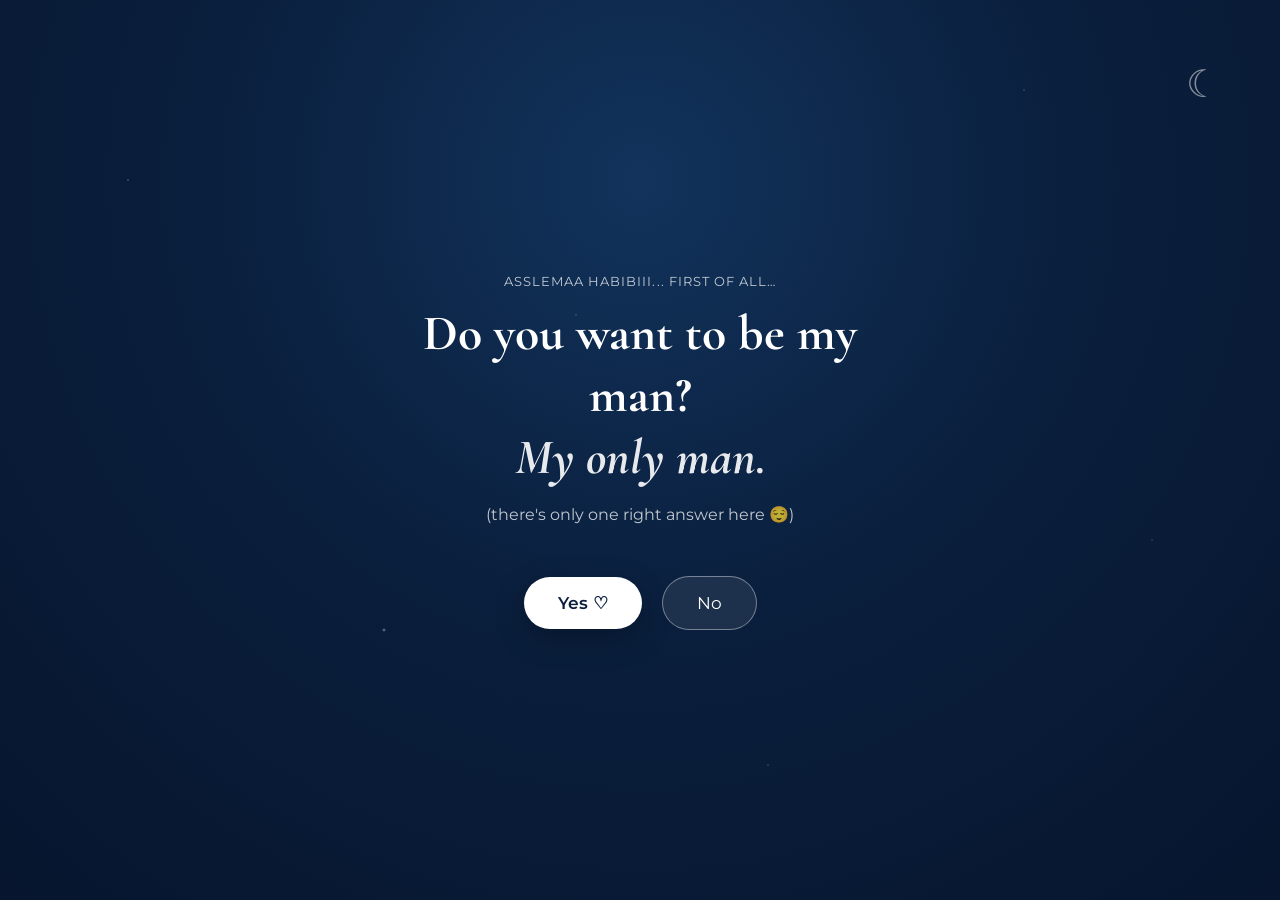
<file: index.html>
<!doctype html>
<html lang="en">
<head>
<meta charset="utf-8">
<meta name="viewport" content="width=device-width,initial-scale=1">
<title>First of all… — Chouchou</title>
<link rel="preconnect" href="https://fonts.googleapis.com">
<link rel="preconnect" href="https://fonts.gstatic.com" crossorigin>
<link href="https://fonts.googleapis.com/css2?family=Cormorant+Garamond:wght@400;500;600;700&family=Montserrat:wght@400;500;600&display=swap" rel="stylesheet">
<link rel="stylesheet" href="css/style.css">
<link rel="stylesheet" href="css/animations.css">
<style>
  html, body { height:100%; }
  body.gate-page {
    margin:0;
    min-height:100vh;
    background:radial-gradient(circle at 50% 20%, #12335c 0%, #0a1f3d 45%, #07152e 100%);
    color:#fff;
    display:flex;
    align-items:center;
    justify-content:center;
    overflow-x:hidden;
    position:relative;
  }
  .gate-stars {
    position:fixed; inset:0; pointer-events:none;
    background-image:
      radial-gradient(1px 1px at 10% 20%, rgba(255,255,255,.7), transparent),
      radial-gradient(1px 1px at 80% 10%, rgba(255,255,255,.5), transparent),
      radial-gradient(2px 2px at 30% 70%, rgba(255,255,255,.6), transparent),
      radial-gradient(1px 1px at 60% 85%, rgba(255,255,255,.5), transparent),
      radial-gradient(1px 1px at 90% 60%, rgba(255,255,255,.4), transparent),
      radial-gradient(1px 1px at 45% 35%, rgba(255,255,255,.5), transparent);
    opacity:.8;
  }
  .gate-wrap {
    position:relative;
    z-index:2;
    max-width:560px;
    margin:0 auto;
    padding:40px 24px;
    text-align:center;
  }
  .gate-wrap .eyebrow { opacity:.75; letter-spacing:.08em; text-transform:uppercase; font-size:.8rem; margin-bottom:14px; }
  .gate-wrap h1 {
    font-family:"Cormorant Garamond", serif;
    font-size:clamp(2.1rem, 6vw, 3.1rem);
    line-height:1.25;
    margin:0 0 10px;
  }
  .gate-wrap h1 em { font-style:italic; opacity:.9; }
  .gate-sub { opacity:.75; margin-bottom:44px; font-size:1rem; }
  .gate-buttons {
    display:flex; gap:20px; justify-content:center; align-items:center; flex-wrap:wrap;
    min-height:70px;
  }
  .gate-yes {
    border:0; border-radius:999px; padding:16px 34px; font:inherit; font-size:1.05rem; font-weight:600;
    cursor:pointer; background:#fff; color:#0a1f3d;
    box-shadow:0 10px 30px rgba(0,0,0,.25);
    transition:transform .2s ease;
  }
  .gate-yes:hover { transform:scale(1.06); }
  .gate-no {
    border:1px solid rgba(255,255,255,.4); border-radius:999px; padding:16px 34px; font:inherit; font-size:1.05rem;
    cursor:pointer; background:rgba(255,255,255,.08); color:#fff;
    user-select:none; -webkit-tap-highlight-color:transparent;
    z-index:5;
  }
  #gateToast {
    position:fixed; left:50%; bottom:48px; transform:translate(-50%, 20px);
    background:rgba(255,255,255,.95); color:#0a1f3d; padding:12px 22px; border-radius:999px;
    font-weight:600; font-size:.95rem; box-shadow:0 12px 30px rgba(0,0,0,.3);
    opacity:0; pointer-events:none; transition:opacity .25s ease, transform .25s ease;
    z-index:20;
  }
  #gateToast.show { opacity:1; transform:translate(-50%, 0); }
  .gate-moon { position:fixed; top:60px; right:60px; font-size:2.4rem; opacity:.5; z-index:1; }
</style>
</head>
<body class="gate-page">
  <div class="gate-stars"></div>
  <div class="gate-moon">☾</div>

  <div class="gate-wrap">
    <p class="eyebrow">Asslemaa Habibiii... First of all…</p>
    <h1>Do you want to be my man?<br><em>My only man.</em></h1>
    <p class="gate-sub">(there's only one right answer here 😌)</p>

    <div class="gate-buttons">
      <button id="gateYes" class="gate-yes" type="button">Yes ♡</button>
      <button id="gateNo" class="gate-no" type="button">No</button>
    </div>
  </div>

  <div id="gateToast">Heeyy bech njii nkasserlk rassek raaw!!! 👀</div>

  <script>
    (function () {
      const noBtn = document.getElementById('gateNo');
      const yesBtn = document.getElementById('gateYes');
      const toast = document.getElementById('gateToast');
      const noTexts = ["No", "Nope", "Try again?", "Nice try 😏", "Not an option", "Hmm no", "Still no", "Keep trying 😅"];
      let attempts = 0;
      let toastTimer = null;

      function moveNoButton() {
        const rect = noBtn.getBoundingClientRect();
        const margin = 16;
        const maxX = Math.max(margin, window.innerWidth - rect.width - margin);
        const maxY = Math.max(margin, window.innerHeight - rect.height - margin);
        const newX = margin + Math.random() * (maxX - margin);
        const newY = margin + Math.random() * (maxY - margin);

        noBtn.style.position = 'fixed';
        noBtn.style.left = newX + 'px';
        noBtn.style.top = newY + 'px';
        noBtn.style.margin = '0';
        noBtn.style.transition = 'left .22s ease, top .22s ease, transform .2s ease';
      }

      function dodge(e) {
        e.preventDefault();
        attempts++;
        moveNoButton();
        noBtn.textContent = noTexts[Math.min(attempts, noTexts.length - 1)];

        if (attempts >= 4) {
          showToast();
        }
      }

      function showToast() {
        toast.classList.add('show');
        clearTimeout(toastTimer);
        toastTimer = setTimeout(() => toast.classList.remove('show'), 1600);
      }

      // Desktop: flee before the click even lands
      noBtn.addEventListener('pointerenter', dodge);
      // Mobile / fallback: flee on the initial touch/press
      noBtn.addEventListener('pointerdown', dodge);
      // Safety net: never actually let it register as a click
      noBtn.addEventListener('click', (e) => e.preventDefault());

      yesBtn.addEventListener('click', function () {
        window.location.href = 'yes.html';
      });
    })();
  </script>

  <script src="js/main.js"></script>
</body>
</html>
</file>
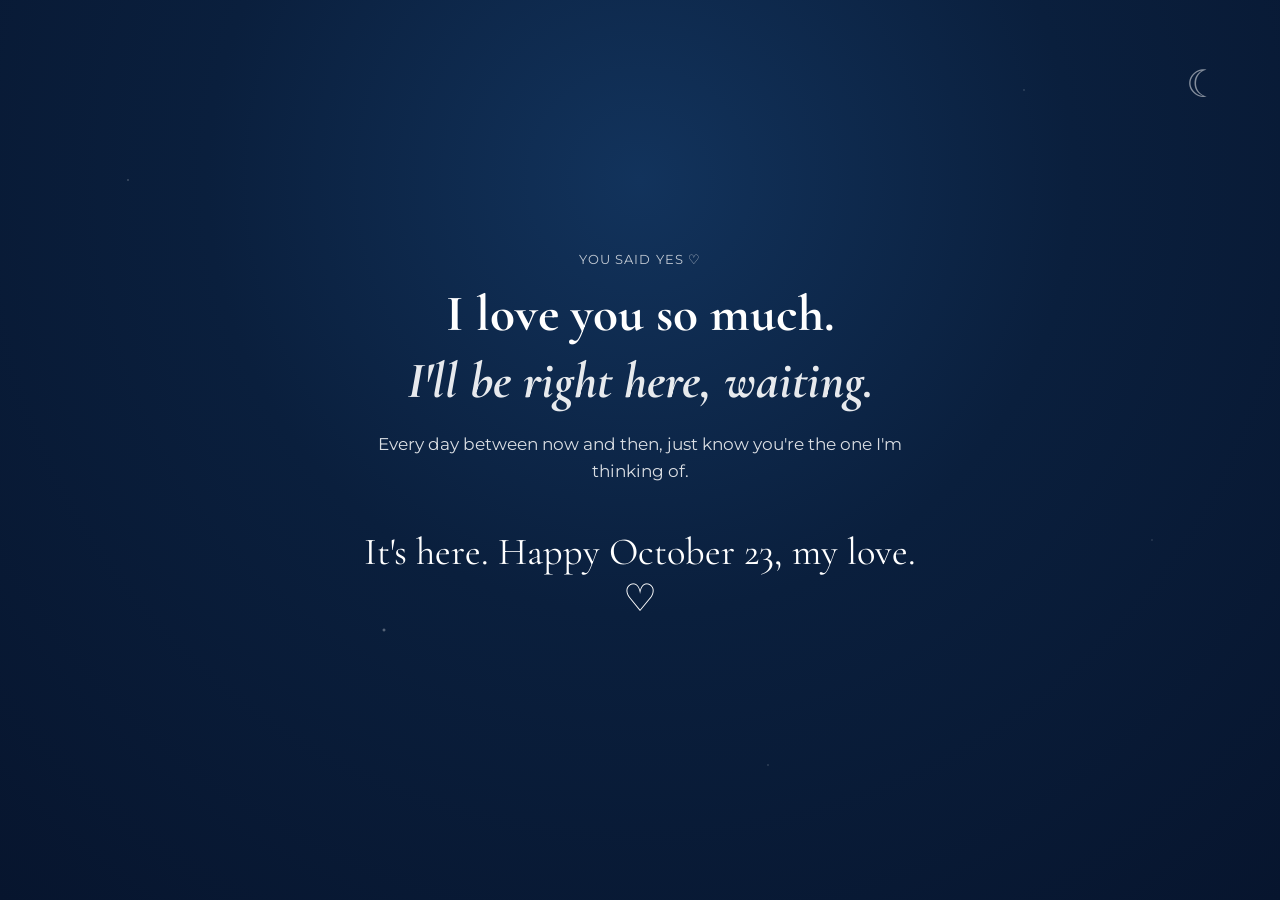
<file: yes.html>
<!doctype html>
<html lang="en">
<head>
<meta charset="utf-8">
<meta name="viewport" content="width=device-width,initial-scale=1">
<title>I love you — Chouchou</title>
<link rel="preconnect" href="https://fonts.googleapis.com">
<link rel="preconnect" href="https://fonts.gstatic.com" crossorigin>
<link href="https://fonts.googleapis.com/css2?family=Cormorant+Garamond:wght@400;500;600;700&family=Montserrat:wght@400;500;600&display=swap" rel="stylesheet">
<link rel="stylesheet" href="css/style.css">
<link rel="stylesheet" href="css/animations.css">
<style>
  html, body { height:100%; }
  body.yes-page {
    margin:0;
    min-height:100vh;
    background:radial-gradient(circle at 50% 20%, #12335c 0%, #0a1f3d 45%, #07152e 100%);
    color:#fff;
    display:flex;
    align-items:center;
    justify-content:center;
    overflow-x:hidden;
    position:relative;
    font-family:"Montserrat", sans-serif;
  }
  .yes-stars {
    position:fixed; inset:0; pointer-events:none;
    background-image:
      radial-gradient(1px 1px at 10% 20%, rgba(255,255,255,.7), transparent),
      radial-gradient(1px 1px at 80% 10%, rgba(255,255,255,.5), transparent),
      radial-gradient(2px 2px at 30% 70%, rgba(255,255,255,.6), transparent),
      radial-gradient(1px 1px at 60% 85%, rgba(255,255,255,.5), transparent),
      radial-gradient(1px 1px at 90% 60%, rgba(255,255,255,.4), transparent),
      radial-gradient(1px 1px at 45% 35%, rgba(255,255,255,.5), transparent);
    opacity:.8;
  }
  .yes-moon { position:fixed; top:60px; right:60px; font-size:2.4rem; opacity:.5; z-index:1; }

  .yes-wrap {
    position:relative;
    z-index:2;
    max-width:620px;
    margin:0 auto;
    padding:40px 24px;
    text-align:center;
  }
  .yes-wrap .eyebrow {
    opacity:.75; letter-spacing:.08em; text-transform:uppercase; font-size:.8rem; margin-bottom:14px;
  }
  .yes-wrap h1 {
    font-family:"Cormorant Garamond", serif;
    font-size:clamp(2.1rem, 6vw, 3.2rem);
    line-height:1.3;
    margin:0 0 16px;
  }
  .yes-wrap h1 em { font-style:italic; opacity:.9; }
  .yes-sub {
    opacity:.85; margin-bottom:44px; font-size:1.05rem; line-height:1.6;
  }

  .countdown-label {
    opacity:.7; letter-spacing:.06em; text-transform:uppercase; font-size:.8rem; margin-bottom:18px;
  }
  .countdown {
    display:flex; gap:16px; justify-content:center; flex-wrap:wrap; margin-bottom:38px;
  }
  .countdown .unit {
    background:rgba(255,255,255,.08);
    border:1px solid rgba(255,255,255,.18);
    border-radius:16px;
    padding:18px 20px;
    min-width:84px;
    backdrop-filter:blur(4px);
  }
  .countdown .unit .num {
    font-family:"Cormorant Garamond", serif;
    font-size:2.2rem;
    font-weight:600;
    line-height:1;
    display:block;
  }
  .countdown .unit .lbl {
    font-size:.7rem;
    opacity:.7;
    text-transform:uppercase;
    letter-spacing:.06em;
    display:block;
    margin-top:6px;
  }

  .waiting-note {
    font-family:"Cormorant Garamond", serif;
    font-style:italic;
    font-size:1.15rem;
    opacity:.9;
  }

  .arrived-msg {
    display:none;
    font-family:"Cormorant Garamond", serif;
    font-size:clamp(1.8rem, 5vw, 2.4rem);
  }
</style>
</head>
<body class="yes-page">
  <div class="yes-stars"></div>
  <div class="yes-moon">☾</div>

  <div class="yes-wrap">
    <p class="eyebrow">You said yes ♡</p>
    <h1>I love you so much.<br><em>I'll be right here, waiting.</em></h1>
    <p class="yes-sub">Every day between now and then, just know you're the one I'm thinking of.</p>

    <p class="countdown-label" id="countdownLabel">Counting down to October 23</p>
    <div class="countdown" id="countdown">
      <div class="unit"><span class="num" id="cd-days">--</span><span class="lbl">days</span></div>
      <div class="unit"><span class="num" id="cd-hours">--</span><span class="lbl">hours</span></div>
      <div class="unit"><span class="num" id="cd-mins">--</span><span class="lbl">mins</span></div>
      <div class="unit"><span class="num" id="cd-secs">--</span><span class="lbl">secs</span></div>
    </div>

    <p class="waiting-note" id="waitingNote">Be waiting for me. I'll be waiting for you too. ♡</p>
    <p class="arrived-msg" id="arrivedMsg">It's here. Happy October 23, my love. ♡</p>
  </div>

  <script>
    (function () {
      // Target date — adjust the year below if you're counting toward a future year's Oct 23
      var target = new Date('2026-10-23T00:00:00');

      var elDays = document.getElementById('cd-days');
      var elHours = document.getElementById('cd-hours');
      var elMins = document.getElementById('cd-mins');
      var elSecs = document.getElementById('cd-secs');
      var countdownBox = document.getElementById('countdown');
      var label = document.getElementById('countdownLabel');
      var waitingNote = document.getElementById('waitingNote');
      var arrivedMsg = document.getElementById('arrivedMsg');

      function pad(n) { return String(n).padStart(2, '0'); }

      function tick() {
        var now = new Date();
        var diff = target - now;

        if (diff <= 0) {
          countdownBox.style.display = 'none';
          label.style.display = 'none';
          waitingNote.style.display = 'none';
          arrivedMsg.style.display = 'block';
          clearInterval(timer);
          return;
        }

        var days = Math.floor(diff / (1000 * 60 * 60 * 24));
        var hours = Math.floor((diff / (1000 * 60 * 60)) % 24);
        var mins = Math.floor((diff / (1000 * 60)) % 60);
        var secs = Math.floor((diff / 1000) % 60);

        elDays.textContent = days;
        elHours.textContent = pad(hours);
        elMins.textContent = pad(mins);
        elSecs.textContent = pad(secs);
      }

      tick();
      var timer = setInterval(tick, 1000);
    })();
  </script>

  <script src="js/main.js"></script>
</body>
</html>
</file>
<file: css/style.css>
/* style.css
   Base site styles. Both pages already carry their own <style> blocks
   with everything needed to render correctly on their own, so this file
   is intentionally light — add any shared/global styles here.
*/

* {
  box-sizing: border-box;
}

body {
  font-family: "Montserrat", sans-serif;
}
</file>
<file: css/animations.css>
/* animations.css
   Shared animation keyframes/utility classes go here.
   Add fade-ins, floating effects, etc. as needed.
*/

@keyframes fadeIn {
  from { opacity: 0; transform: translateY(8px); }
  to   { opacity: 1; transform: translateY(0); }
}

.fade-in {
  animation: fadeIn .6s ease both;
}
</file>
